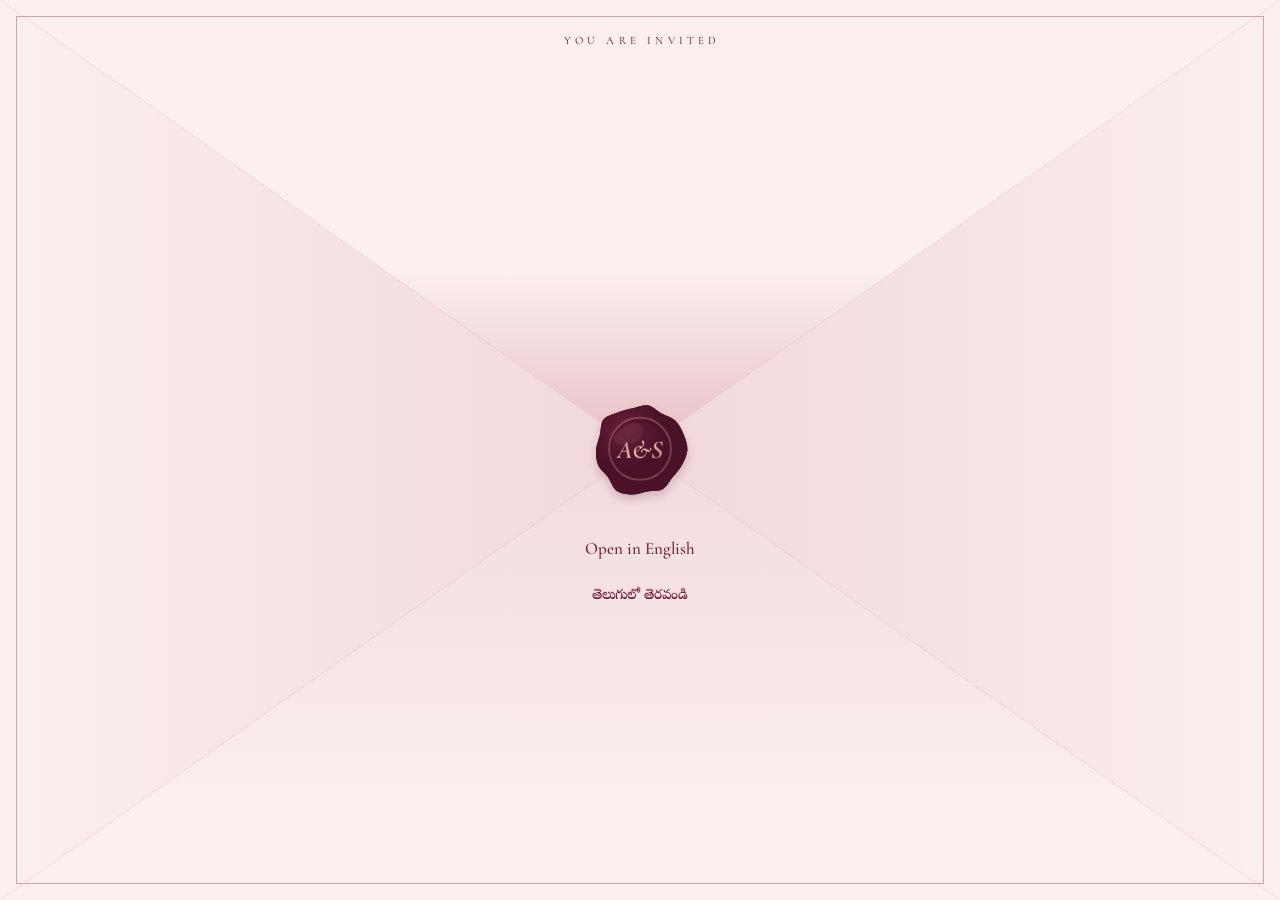
<file: index.html>
<!doctype html>
<html lang="en">
<head>
<meta charset="utf-8">
<meta name="viewport" content="width=device-width, initial-scale=1, viewport-fit=cover">
<meta name="theme-color" content="#F3D9DC">
<title>Ashish &amp; Sulochana — Wedding Invitation</title>
<meta name="description" content="With God's grace, you are invited to the wedding of Ashish Kamada &amp; Sulochana Rani — Thursday, 19 November 2026, Saint Pauls Lutheran Church, Kovvur.">
<meta property="og:type" content="website">
<meta property="og:url" content="https://pavanrockskrishna1-dev.github.io/wedding-card-v2/">
<meta property="og:title" content="Ashish &amp; Sulochana — Wedding Invitation">
<meta property="og:description" content="Thursday · 19 November 2026 · Saint Pauls Lutheran Church, Kovvur. Tap to open your invitation.">
<meta property="og:image" content="https://pavanrockskrishna1-dev.github.io/wedding-card-v2/images/og.jpg">
<meta property="og:image:width" content="1200">
<meta property="og:image:height" content="630">
<meta name="twitter:card" content="summary_large_image">
<link rel="preload" as="image" href="images/blessing.png">
<link rel="preload" as="image" href="images/photo-1.jpg">
<link rel="preconnect" href="https://fonts.googleapis.com">
<link rel="preconnect" href="https://fonts.gstatic.com" crossorigin>
<link href="https://fonts.googleapis.com/css2?family=Cormorant+Garamond:ital,wght@0,400;0,500;0,600;1,400;1,500;1,600&amp;family=Great+Vibes&amp;family=Noto+Serif+Telugu:wght@400;500;600&amp;display=swap" rel="stylesheet">
<link rel="stylesheet" href="css/style.css">
</head>
<body>
<div id="loader" class="loader" aria-hidden="true"><div class="loader-seal"><span>A&amp;S</span></div></div>
<div id="stage" class="stage">
  <div id="bloom" class="bloom" aria-hidden="true"></div>
  <div id="ambient" class="ambient" aria-hidden="true" hidden>
    <div class="ambient-light"></div>
    <svg class="ambient-leaves" viewBox="0 0 430 844" preserveAspectRatio="xMidYMid slice" focusable="false">
      <g fill="#6D1F3A">
        <path d="M452 110C363 171 291 239 245 358" fill="none" stroke="#6D1F3A" stroke-width="3"/>
        <path d="M379 169C333 119 304 144 336 196C303 178 270 196 303 231C281 211 249 231 276 263C261 253 229 281 260 302C240 313 219 340 245 358C270 335 286 306 267 294C306 294 324 266 288 252C330 253 350 223 318 211C365 219 390 204 354 184C393 190 416 163 379 169Z"/>
        <path d="M-25 615C47 565 92 482 117 417" fill="none" stroke="#6D1F3A" stroke-width="3"/>
        <path d="M22 577C-8 539 14 519 46 550C34 511 57 487 74 519C58 476 85 452 94 483C79 443 104 418 117 417C126 449 119 470 104 472C142 478 134 503 94 507C126 526 110 550 65 545C91 577 67 593 37 569Z"/>
      </g>
    </svg>
    <canvas id="ambient-canvas"></canvas>
  </div>

  <section class="scene" id="scene-1" data-scene="1" tabindex="-1" aria-hidden="true"></section>
  <section class="scene" id="scene-2" data-scene="2" tabindex="-1" aria-hidden="true"></section>
  <section class="scene" id="scene-3" data-scene="3" tabindex="-1" aria-hidden="true"></section>
  <section class="scene" id="scene-4" data-scene="4" tabindex="-1" aria-hidden="true"></section>
  <section class="scene" id="scene-5" data-scene="5" tabindex="-1" aria-hidden="true"></section>
  <section class="scene" id="scene-6" data-scene="6" tabindex="-1" aria-hidden="true"></section>

  <button id="sound-btn" class="sound-btn" type="button" hidden>
    <svg viewBox="0 0 24 24" width="20" height="20" aria-hidden="true">
      <path class="ic-body" d="M4 9.5h3.2L12 5.6v12.8L7.2 14.5H4z" fill="none" stroke="currentColor" stroke-width="1.4" stroke-linejoin="round"/>
      <path class="ic-wave" d="M15.4 9.2a4 4 0 0 1 0 5.6M17.7 7a7 7 0 0 1 0 10" fill="none" stroke="currentColor" stroke-width="1.4" stroke-linecap="round"/>
      <path class="ic-off" d="M15.5 9.5l5 5m0-5l-5 5" fill="none" stroke="currentColor" stroke-width="1.4" stroke-linecap="round"/>
    </svg>
  </button>
  <button id="next-btn" class="next-btn" type="button" hidden disabled>
    <span id="next-btn-label" class="next-btn-label"></span>
    <svg viewBox="0 0 18 10" width="18" height="10" aria-hidden="true">
      <path d="M1 1l8 8 8-8" fill="none" stroke="currentColor" stroke-width="1.2" stroke-linecap="round" stroke-linejoin="round"/>
    </svg>
  </button>
</div>
<script src="https://cdnjs.cloudflare.com/ajax/libs/gsap/3.12.5/gsap.min.js"></script>
<script src="js/config.js"></script>
<script src="js/main.js"></script>
<script src="js/ambient.js"></script>
<script src="js/scene1.js"></script>
<script src="js/scene2.js"></script>
<script src="js/livingPhoto.js"></script>
<script src="js/scene3.js"></script>
<script src="js/scene4.js"></script>
<script src="js/scene5.js"></script>
<script src="js/scene6.js"></script>
<script>
(function () {
  var done = false, start = Date.now();
  function hide() {
    if (done) { return; } done = true;
    var wait = Math.max(0, 900 - (Date.now() - start));   /* let the seal pulse at least once */
    setTimeout(function () {
      var l = document.getElementById("loader");
      if (!l) { return; }
      l.classList.add("is-done");
      setTimeout(function () { if (l.parentNode) { l.parentNode.removeChild(l); } }, 900);
    }, wait);
  }
  window.addEventListener("load", function () {
    if (document.fonts && document.fonts.ready) { document.fonts.ready.then(hide, hide); } else { hide(); }
  });
  setTimeout(hide, 7000);   /* never keep guests waiting on a very slow network */
})();
</script>
</body>
</html>
</file>
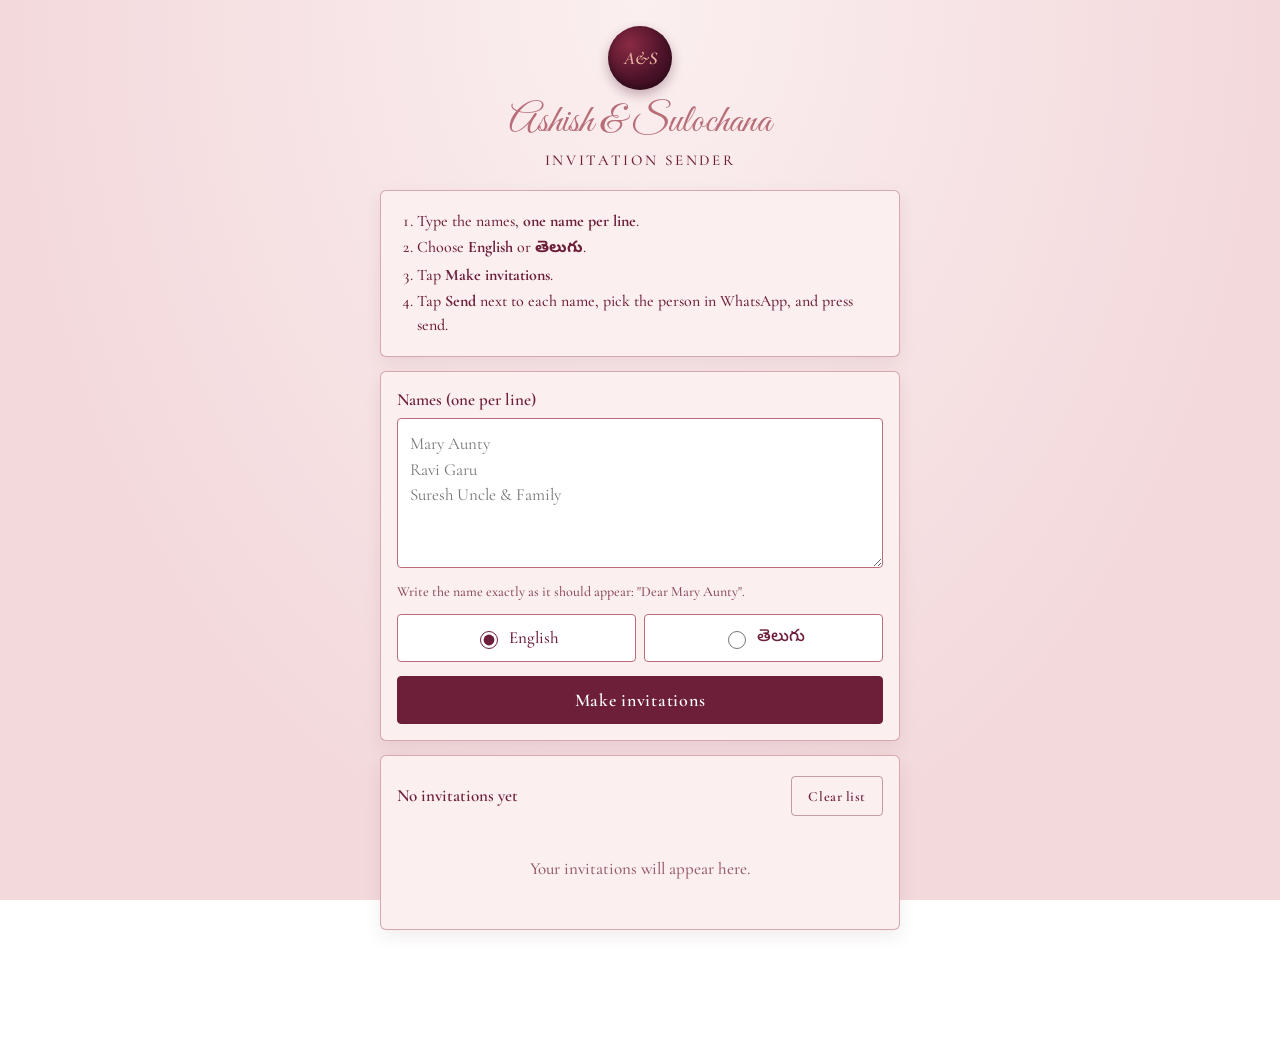
<file: maker.html>
<!doctype html>
<html lang="en">
<head>
<meta charset="utf-8">
<meta name="viewport" content="width=device-width, initial-scale=1, viewport-fit=cover">
<meta name="theme-color" content="#F3D9DC">
<meta name="robots" content="noindex">
<title>Invitation Sender — Ashish &amp; Sulochana</title>
<link rel="preconnect" href="https://fonts.googleapis.com">
<link rel="preconnect" href="https://fonts.gstatic.com" crossorigin>
<link href="https://fonts.googleapis.com/css2?family=Cormorant+Garamond:ital,wght@0,500;0,600;1,500&amp;family=Great+Vibes&amp;family=Noto+Sans+Telugu:wght@400;600&amp;display=swap" rel="stylesheet">
<style>
:root {
  --blush: #F3D9DC; --paper: #FBEFF0; --fold: #E8BFC5; --rose: #B76E79;
  --burgundy: #6D1F3A; --wine: #4A1228; --green: #1F7A4D;
  --serif: 'Cormorant Garamond', Georgia, serif;
  --telugu: 'Noto Sans Telugu', sans-serif;
}
* { box-sizing: border-box; }
html, body { margin: 0; }
body {
  min-height: 100vh;
  background: radial-gradient(ellipse at 50% 0%, var(--paper), var(--blush) 70%) fixed;
  color: var(--burgundy);
  font: 500 17px/1.45 var(--serif);
  padding: 20px 16px 120px;
}
.wrap { max-width: 520px; margin: 0 auto; }
header { text-align: center; margin: 6px 0 18px; }
.seal {
  width: 64px; height: 64px; margin: 0 auto 10px; border-radius: 50%;
  display: flex; align-items: center; justify-content: center;
  background: radial-gradient(circle at 34% 30%, #8a2a44, var(--wine) 58%, #330b1b);
  color: #E7B7A3; font: italic 600 18px var(--serif);
  box-shadow: 0 5px 12px rgba(74,18,40,.3), inset 0 -3px 6px rgba(0,0,0,.3);
}
h1 { margin: 0; font: 400 40px/1.1 'Great Vibes', cursive; color: var(--rose); }
.sub { margin: 6px 0 0; font-size: 15px; letter-spacing: .18em; text-transform: uppercase; }
.card {
  background: var(--paper); border: 1px solid rgba(183,110,121,.55);
  border-radius: 6px; padding: 16px; margin-bottom: 14px;
  box-shadow: 0 6px 18px rgba(74,18,40,.08);
}
.steps { margin: 0; padding-left: 20px; font-size: 16px; }
.steps li { margin: 3px 0; }
label.big { display: block; font-weight: 600; margin-bottom: 6px; }
textarea {
  width: 100%; min-height: 150px; padding: 12px; resize: vertical;
  border: 1px solid var(--rose); border-radius: 4px; background: #fff;
  font: 17px/1.5 var(--serif); color: var(--burgundy);
}
textarea:focus, input:focus { outline: 2px solid var(--rose); outline-offset: 1px; }
.hint { font-size: 14px; opacity: .8; margin: 6px 0 0; }
.lang-row { display: flex; gap: 8px; margin-top: 12px; flex-wrap: wrap; }
.lang-row label {
  flex: 1 1 140px; display: flex; align-items: center; gap: 8px; justify-content: center;
  padding: 10px; min-height: 48px; border: 1px solid var(--rose); border-radius: 4px; background: #fff; cursor: pointer;
}
.lang-row input { accent-color: var(--burgundy); width: 18px; height: 18px; }
.te { font-family: var(--telugu); }
button, .btn {
  font: 600 16px var(--serif); letter-spacing: .04em; cursor: pointer; border-radius: 4px;
  min-height: 48px; padding: 10px 16px; border: 1px solid var(--burgundy);
}
.primary { width: 100%; margin-top: 14px; background: var(--burgundy); color: #fff; font-size: 18px; }
.list { display: flex; flex-direction: column; gap: 10px; }
.row {
  display: grid; grid-template-columns: 1fr auto; gap: 8px; align-items: center;
  background: #fff; border: 1px solid rgba(183,110,121,.45); border-radius: 6px; padding: 10px 12px;
}
.row.sent { background: #EFF8F2; border-color: rgba(31,122,77,.45); }
.who { font-weight: 600; font-size: 18px; overflow-wrap: anywhere; }
.meta { font-size: 13px; opacity: .75; }
.actions { display: flex; gap: 6px; }
.send { background: var(--green); border-color: var(--green); color: #fff; text-decoration: none; display: inline-flex; align-items: center; }
.row.sent .send { background: #fff; color: var(--green); }
.copy { background: #fff; color: var(--burgundy); padding: 10px 12px; }
.lang-toggle { background: #fff; color: var(--burgundy); padding: 4px 8px; min-height: 30px; font-size: 13px; margin-top: 4px; }
.toolbar { display: flex; justify-content: space-between; align-items: center; gap: 8px; margin: 4px 0 10px; flex-wrap: wrap; }
.count { font-weight: 600; }
.ghost { background: transparent; color: var(--burgundy); border-color: rgba(109,31,58,.4); min-height: 40px; font-size: 14px; }
.empty { text-align: center; opacity: .7; padding: 14px; }
.toast {
  position: fixed; left: 50%; bottom: 24px; transform: translateX(-50%) translateY(20px);
  background: var(--burgundy); color: #fff; padding: 10px 18px; border-radius: 30px;
  opacity: 0; transition: .3s; pointer-events: none; font-size: 15px;
}
.toast.show { opacity: 1; transform: translateX(-50%) translateY(0); }
</style>
</head>
<body>
<div class="wrap">
  <header>
    <div class="seal">A&amp;S</div>
    <h1>Ashish &amp; Sulochana</h1>
    <p class="sub">Invitation sender</p>
  </header>

  <section class="card">
    <ol class="steps">
      <li>Type the names, <b>one name per line</b>.</li>
      <li>Choose <b>English</b> or <b class="te">తెలుగు</b>.</li>
      <li>Tap <b>Make invitations</b>.</li>
      <li>Tap <b>Send</b> next to each name, pick the person in WhatsApp, and press send.</li>
    </ol>
  </section>

  <section class="card">
    <label class="big" for="names">Names (one per line)</label>
    <textarea id="names" placeholder="Mary Aunty&#10;Ravi Garu&#10;Suresh Uncle &amp; Family"></textarea>
    <p class="hint">Write the name exactly as it should appear: "Dear Mary Aunty".</p>
    <div class="lang-row" role="radiogroup" aria-label="Language">
      <label><input type="radio" name="lang" value="en" checked> English</label>
      <label class="te"><input type="radio" name="lang" value="te"> తెలుగు</label>
    </div>
    <button class="primary" id="make" type="button">Make invitations</button>
  </section>

  <section class="card" id="listCard">
    <div class="toolbar">
      <span class="count" id="count">No invitations yet</span>
      <button class="ghost" id="clear" type="button">Clear list</button>
    </div>
    <div class="list" id="list"><p class="empty">Your invitations will appear here.</p></div>
  </section>
</div>
<div class="toast" id="toast" role="status" aria-live="polite"></div>

<script>
(function () {
  "use strict";
  var CARD = "https://pavanrockskrishna1-dev.github.io/wedding-card-v2/";
  var KEY = "as-invite-list-v1";
  var MSG = {
    en: function (name, link) {
      return "Dear " + name + ",\n\nWith joy in our hearts, we invite you to the wedding of\nAshish & Sulochana\nThursday · 19 November 2026 · Saint Pauls Lutheran Church, Kovvur\n\nTap to open your invitation 💌\n" + link;
    },
    te: function (name, link) {
      return "ప్రియమైన " + name + ",\n\nఆశీష్ & సులోచన వివాహానికి మిమ్మల్ని సాదరంగా ఆహ్వానిస్తున్నాము.\nగురువారం · 19 నవంబర్ 2026 · సెయింట్ పాల్స్ లూథరన్ చర్చి, కొవ్వూరు\n\nమీ ఆహ్వానాన్ని తెరవడానికి నొక్కండి 💌\n" + link;
    }
  };
  var items = [];

  function load() { try { items = JSON.parse(localStorage.getItem(KEY)) || []; } catch (e) { items = []; } }
  function save() { try { localStorage.setItem(KEY, JSON.stringify(items)); } catch (e) {} }
  function linkFor(it) { return CARD + "?name=" + encodeURIComponent(it.name) + (it.lang === "te" ? "&lang=te" : ""); }
  function messageFor(it) { return MSG[it.lang](it.name, linkFor(it)); }
  function toast(t) {
    var el = document.getElementById("toast"); el.textContent = t; el.classList.add("show");
    clearTimeout(toast.t); toast.t = setTimeout(function () { el.classList.remove("show"); }, 1800);
  }

  function render() {
    var list = document.getElementById("list");
    var sent = items.filter(function (i) { return i.sent; }).length;
    document.getElementById("count").textContent = items.length
      ? sent + " of " + items.length + " sent" : "No invitations yet";
    if (!items.length) { list.innerHTML = '<p class="empty">Your invitations will appear here.</p>'; return; }
    list.innerHTML = "";
    items.forEach(function (it, i) {
      var row = document.createElement("div");
      row.className = "row" + (it.sent ? " sent" : "");
      var left = document.createElement("div");
      var who = document.createElement("div"); who.className = "who" + (it.lang === "te" ? " te" : "");
      who.textContent = (it.sent ? "✓ " : "") + it.name;
      var meta = document.createElement("div"); meta.className = "meta";
      meta.textContent = it.lang === "te" ? "Telugu" : "English";
      var lt = document.createElement("button"); lt.type = "button"; lt.className = "lang-toggle";
      lt.textContent = it.lang === "te" ? "Switch to English" : "Switch to Telugu";
      lt.addEventListener("click", function () { it.lang = it.lang === "te" ? "en" : "te"; save(); render(); });
      left.appendChild(who); left.appendChild(meta); left.appendChild(lt);
      var act = document.createElement("div"); act.className = "actions";
      var copy = document.createElement("button"); copy.type = "button"; copy.className = "copy"; copy.textContent = "Copy";
      copy.setAttribute("aria-label", "Copy message for " + it.name);
      copy.addEventListener("click", function () {
        var text = messageFor(it);
        if (navigator.clipboard && navigator.clipboard.writeText) {
          navigator.clipboard.writeText(text).then(function () { toast("Message copied"); }, function () { prompt("Copy this message:", text); });
        } else { prompt("Copy this message:", text); }
      });
      var send = document.createElement("a"); send.className = "btn send";
      send.href = "https://wa.me/?text=" + encodeURIComponent(messageFor(it));
      send.target = "_blank"; send.rel = "noopener";
      send.textContent = it.sent ? "Send again" : "Send";
      send.setAttribute("aria-label", "Send invitation to " + it.name + " on WhatsApp");
      send.addEventListener("click", function () { it.sent = true; save(); setTimeout(render, 300); });
      act.appendChild(copy); act.appendChild(send);
      row.appendChild(left); row.appendChild(act);
      list.appendChild(row);
    });
  }

  document.getElementById("make").addEventListener("click", function () {
    var ta = document.getElementById("names");
    var lang = document.querySelector('input[name="lang"]:checked').value;
    var names = ta.value.split(/\n+/).map(function (s) { return s.replace(/\s+/g, " ").trim(); }).filter(Boolean);
    if (!names.length) { toast("Type at least one name"); ta.focus(); return; }
    var added = 0;
    names.forEach(function (n) {
      var exists = items.some(function (i) { return i.name.toLowerCase() === n.toLowerCase() && i.lang === lang; });
      if (!exists) { items.push({ name: n, lang: lang, sent: false }); added++; }
    });
    save(); render(); ta.value = "";
    toast(added + " invitation" + (added === 1 ? "" : "s") + " ready");
    document.getElementById("listCard").scrollIntoView({ behavior: "smooth", block: "start" });
  });
  document.getElementById("clear").addEventListener("click", function () {
    if (!items.length) { return; }
    if (confirm("Clear the whole list?")) { items = []; save(); render(); }
  });

  load(); render();
})();
</script>
</body>
</html>
</file>
<file: css/style.css>
/* Blush & rose gold. Legacy tokens remain aliases for scenes 3–6. */
:root {
  --blush: #F3D9DC;
  --paper: #FBEFF0;
  --fold: #E8BFC5;
  --rose: #B76E79;
  --rose-light: #D9A3A9;
  --burgundy: #6D1F3A;
  --wine: #4A1228;
  --white: #FFFFFF;
  --foil: linear-gradient(110deg, #B76E79 0%, #E7B7A3 48%, #B76E79 100%);
  --ivory: var(--blush);
  --cream: var(--paper);
  --gold: var(--rose);
  --gold-dark: var(--burgundy);
  --gold-soft: rgba(183, 110, 121, .55);
  --ink: var(--burgundy);
  --ink-soft: var(--burgundy);
  --wax: var(--wine);
  --wax-light: var(--burgundy);
  --wax-dark: var(--wine);
  --serif: 'Cormorant Garamond', Georgia, 'Times New Roman', serif;
  --telugu: 'Noto Serif Telugu', 'Gautami', 'Nirmala UI', serif;
  --script: 'Great Vibes', 'Apple Chancery', 'Segoe Script', cursive;
  --ease-soft: cubic-bezier(.45, 0, .55, 1);
  --ease-out: cubic-bezier(.22, 1, .36, 1);
  --emboss: 0 -1px 1px rgba(232, 191, 197, .95), 0 1px 0 rgba(255, 255, 255, .95);
}
* { box-sizing: border-box; }
html, body { margin: 0; padding: 0; height: 100%; overscroll-behavior: none; }
body, .stage {
  background-color: var(--blush);
  background-image:
    radial-gradient(ellipse at 50% 40%, rgba(251, 239, 240, .8), transparent 72%),
    repeating-linear-gradient(115deg, rgba(183, 110, 121, .025) 0 1px, transparent 1px 4px);
}
body {
  color: var(--burgundy);
  font-family: var(--serif);
  -webkit-font-smoothing: antialiased;
  text-rendering: optimizeLegibility;
}
body.lang-te { font-family: var(--telugu); }
[hidden] { display: none !important; }
button { -webkit-tap-highlight-color: transparent; }
button:focus-visible { outline: 2px solid var(--burgundy); outline-offset: 5px; }
h1, h2, h3, .gold-label, .embossed, .s1-invited, .s1-open-btn,
.s2-families, .s2-date, .stub-title, .next-btn-label { text-shadow: var(--emboss); }

/* Full viewport, not a small envelope inside a phone-sized stage. */
.stage {
  position: relative;
  width: 100%;
  height: 100vh;
  height: 100dvh;
  min-height: 320px;
  margin: 0 auto;
  overflow: hidden;
  isolation: isolate;
}
.scene {
  position: absolute;
  inset: 0;
  z-index: 2;
  display: flex;
  align-items: center;
  justify-content: center;
  opacity: 0;
  visibility: hidden;
  pointer-events: none;
  transition: opacity .8s var(--ease-soft), visibility 0s linear .8s;
  outline: none;
}
.scene.is-active {
  z-index: 3;
  opacity: 1;
  visibility: visible;
  pointer-events: auto;
  transition: opacity .8s var(--ease-soft);
}
.gold-label {
  font-family: var(--serif);
  font-size: 13px;
  letter-spacing: .32em;
  padding-left: .32em;
  color: var(--burgundy);
  text-transform: uppercase;
}
.rule-star { display: flex; align-items: center; gap: 12px; }
.rs-line { width: 48px; height: 1px; background: var(--rose); }
.rs-star { display: block; color: var(--rose); }
/* Recolour existing decorative SVGs in the untouched stubs. */
.rule-star svg path, .rs-star path { fill: var(--rose); }
.lang-btn {
  cursor: pointer;
  width: 100%;
  min-height: 56px;
  border: 1px solid var(--rose);
  background: transparent;
  color: var(--burgundy);
  font: 22px var(--serif);
  letter-spacing: .08em;
  border-radius: 2px;
  text-shadow: var(--emboss);
}
.lang-btn-te { font-family: var(--telugu); font-size: 20px; letter-spacing: 0; }
.lang-btn:hover { background: var(--paper); }

/* Ambience: one particle canvas; light and shadows only transform. */
.ambient { position: absolute; inset: 0; z-index: 0; overflow: hidden; pointer-events: none; }
.ambient canvas { position: absolute; inset: 0; width: 100%; height: 100%; }
.ambient-light {
  position: absolute;
  width: 42%;
  height: 160%;
  left: 12%;
  top: -30%;
  background: linear-gradient(90deg, transparent, rgba(255, 255, 255, .28) 45%, rgba(255, 255, 255, .4) 55%, transparent);
  transform: rotate(32deg) translateX(-10%);
  animation: window-light 34s var(--ease-soft) infinite alternate;
}
.ambient-leaves {
  position: absolute;
  inset: -5%;
  width: 110%;
  height: 110%;
  opacity: .08;
  filter: blur(5px);
  animation: leaf-drift 42s var(--ease-soft) infinite alternate;
}
.ambient.is-paused .ambient-light, .ambient.is-paused .ambient-leaves { animation-play-state: paused; }
.ambient.is-static .ambient-light, .ambient.is-static .ambient-leaves { animation: none; }
@keyframes window-light {
  from { transform: rotate(32deg) translateX(-10%); }
  to { transform: rotate(32deg) translateX(24%); }
}
@keyframes leaf-drift {
  from { transform: translate3d(-6px, 0, 0) rotate(-1deg); }
  to { transform: translate3d(12px, 14px, 0) rotate(2deg); }
}

/* Scene 1: four full-size hinged triangles meet at the wax seal. */
.s1-canvas { position: absolute; inset: 0; }
.env-full { position: absolute; inset: 0; perspective: 1400px; }
.env-lining {
  position: absolute;
  inset: 0;
  background: radial-gradient(ellipse at center, var(--white), var(--paper) 75%);
}
.env-light {
  position: absolute;
  inset: -15%;
  background: radial-gradient(ellipse at center, var(--white) 10%, rgba(255, 255, 255, .85) 42%, transparent 75%);
  opacity: 0;
  transform: scale(.92);
  pointer-events: none;
}
.env-flap { position: absolute; inset: 0; backface-visibility: hidden; -webkit-backface-visibility: hidden; }
.env-flap-top { z-index: 4; transform-origin: 50% 0; }
.env-flap-left { z-index: 3; transform-origin: 0 50%; }
.env-flap-right { z-index: 3; transform-origin: 100% 50%; }
.env-flap-bottom { z-index: 2; transform-origin: 50% 100%; }
.flap-paper { position: absolute; inset: 0; }
.env-flap-top .flap-paper {
  clip-path: polygon(0 0, 100% 0, 50% 50%);
  background: linear-gradient(180deg, var(--paper) 10%, var(--paper) 30%, var(--fold) 50%);
}
.env-flap-left .flap-paper {
  clip-path: polygon(0 0, 50% 50%, 0 100%);
  background: linear-gradient(90deg, var(--paper), var(--fold));
}
.env-flap-right .flap-paper {
  clip-path: polygon(100% 0, 100% 100%, 50% 50%);
  background: linear-gradient(270deg, var(--paper), var(--fold));
}
.env-flap-bottom .flap-paper {
  clip-path: polygon(0 100%, 50% 50%, 100% 100%);
  background: linear-gradient(0deg, var(--paper) 10%, var(--fold) 100%);
}
.env-folds { position: absolute; inset: 0; width: 100%; height: 100%; }
.env-folds path { fill: none; stroke: var(--rose); stroke-opacity: .28; stroke-width: .7px; vector-effect: non-scaling-stroke; }
.s1-border {
  position: absolute;
  inset: max(16px, env(safe-area-inset-top, 0px)) 16px max(16px, env(safe-area-inset-bottom, 0px));
  border: 1px solid rgba(183, 110, 121, .6);
  z-index: 6;
  pointer-events: none;
}
.s1-invited {
  position: absolute;
  top: calc(34px + env(safe-area-inset-top, 0px));
  left: 0;
  width: 100%;
  z-index: 7;
  margin: 0;
  font: 11px var(--serif);
  letter-spacing: .38em;
  padding-left: .38em;
  color: var(--burgundy);
  text-align: center;
}
.seal-btn {
  position: absolute;
  left: 50%;
  top: 50%;
  transform: translate(-50%, -50%);
  width: clamp(80px, 22vw, 96px);
  height: clamp(80px, 22vw, 96px);
  padding: 0;
  border: 0;
  border-radius: 50%;
  background: transparent;
  z-index: 8;
  cursor: pointer;
  filter: drop-shadow(0 5px 4px rgba(74, 18, 40, .2));
}
.half, .half-clip, .seal-svg, .seal-intact { position: absolute; inset: 0; width: 100%; height: 100%; }
.seal-svg { display: block; }
.s1-opening .seal-intact { visibility: hidden; }
.half-l .half-clip { clip-path: polygon(0 0, 50% 0, 47% 21%, 54% 34%, 46% 50%, 54% 65%, 48% 81%, 50% 100%, 0 100%); }
.half-r .half-clip { clip-path: polygon(50% 0, 100% 0, 100% 100%, 50% 100%, 48% 81%, 54% 65%, 46% 50%, 54% 34%, 47% 21%); }
.s1-open-options {
  position: absolute;
  left: 50%;
  top: calc(50% + 76px);
  transform: translateX(-50%);
  z-index: 7;
  display: flex;
  flex-direction: column;
  align-items: center;
  gap: 4px;
  width: min(280px, 85%);
}
.s1-open-btn {
  padding: 10px 18px;
  min-height: 44px;
  border: 0;
  border-radius: 2px;
  background: transparent;
  color: var(--burgundy);
  font: 500 17px var(--serif);
  cursor: pointer;
}
.s1-open-btn-te { font-family: var(--telugu); font-size: 14px; }
.s1-open-btn:hover { background: rgba(255, 255, 255, .26); }
.s1-opening .env-flap, .s1-opening .half { will-change: transform; }
.s1-opening .seal-btn, .s1-opening .s1-open-options { pointer-events: none; }
.s1-static-open .env-flap, .s1-static-open .seal-btn,
.s1-static-open .s1-open-options, .s1-static-open .s1-invited, .s1-static-open .s1-border { opacity: 0; }
.s1-static-open .env-light { opacity: 1; }

/* Scene 2: original typography/composition and reveal sequence. */
.s2-canvas {
  position: relative;
  z-index: 2;
  width: 100%;
  max-width: 390px;
  padding: 32px 28px;
  display: flex;
  flex-direction: column;
  align-items: center;
  transform: scale(var(--s2-fit, 1));
  background: radial-gradient(ellipse closest-side, rgba(251, 239, 240, .68), transparent);
}
.s2-ornament, .s2-foot { display: flex; align-items: center; gap: 12px; }
.s2-ornament { margin-bottom: 34px; }
.s2-ornament .rs-line { width: 56px; }
.s2-greeting { margin: 0; font: italic 22px var(--serif); color: var(--burgundy); text-align: center; overflow-wrap: anywhere; }
body.lang-te .s2-greeting { font-family: var(--telugu); font-size: 18px; font-style: normal; }
.s2-families {
  margin: 18px 0 0;
  font: 12px var(--serif);
  letter-spacing: .34em;
  padding-left: .34em;
  color: var(--burgundy);
  text-align: center;
}
body.lang-te .s2-families { font-family: var(--telugu); font-size: 13px; letter-spacing: 0; padding-left: 0; }
.s2-names { position: relative; margin-top: 30px; width: 100%; display: flex; flex-direction: column; align-items: center; overflow: hidden; padding: 14px 0; }
.s2-name { position: relative; margin: 0; font: 400 clamp(36px, 11.5vw, 50px)/1.25 var(--script); color: var(--rose); white-space: nowrap; text-shadow: none; }
body.lang-te .s2-name { font-family: var(--telugu); font-size: clamp(26px, 7.6vw, 33px); font-weight: 500; line-height: 1.5; }
.s2-name-inner { display: inline-block; padding: 0 2px; }
.s2-name-inner, .s2-amp { color: var(--rose); background: var(--foil); }
@supports ((-webkit-background-clip: text) or (background-clip: text)) {
  .s2-name-inner, .s2-amp { background-clip: text; -webkit-background-clip: text; color: transparent; -webkit-text-fill-color: transparent; }
  .s2-name-inner { -webkit-text-stroke: .25px rgba(109, 31, 58, .28); }
}
.s2-pen { position: absolute; top: 8%; bottom: 8%; left: 0; width: 34px; margin-left: -17px; opacity: 0; background: linear-gradient(90deg, transparent, rgba(255, 255, 255, .85), transparent); filter: blur(2px); pointer-events: none; }
.s2-amp { margin: 2px 0; font: italic 34px/1 var(--serif); text-shadow: 0 0 14px rgba(217, 163, 169, .55); }
.s2-shimmer { position: absolute; inset: 0; background: linear-gradient(105deg, transparent 42%, rgba(255, 255, 255, .48) 50%, transparent 58%); opacity: 0; pointer-events: none; }
.s2-spark { position: absolute; width: 10px; height: 10px; opacity: 0; color: var(--rose); pointer-events: none; }
.s2-spark svg { display: block; width: 100%; height: 100%; }
.s2-rule-wrap { margin-top: 34px; width: 100%; display: flex; justify-content: center; }
.s2-rule { width: 190px; height: 1px; background: var(--rose); transform-origin: center; }
.s2-date { margin: 26px 0 0; font: 17px var(--serif); letter-spacing: .14em; padding-left: .14em; color: var(--burgundy); text-align: center; }
body.lang-te .s2-date { font-family: var(--telugu); font-size: 15px; letter-spacing: 0; padding-left: 0; }
.s2-foot { margin-top: 30px; }
.s2-foot .rs-line { width: 40px; }
.s2-canvas.is-animating .s2-greeting, .s2-canvas.is-animating .s2-families,
.s2-canvas.is-animating .s2-name, .s2-canvas.is-animating .s2-amp,
.s2-canvas.is-animating .s2-date { opacity: 0; }
.s2-canvas.is-animating .s2-rule { transform: scaleX(0); }

/* Church is transparent, behind the lettering, in the lower 55%. */
.s2-church { position: absolute; left: 0; bottom: 0; width: 100%; height: 55%; opacity: .35; pointer-events: none; z-index: 0; }
.church-svg { position: absolute; left: 50%; bottom: 0; height: 100%; width: auto; max-width: none; transform: translateX(-50%); overflow: visible; }
.church-lines { fill: none; stroke: var(--rose); stroke-width: 1.25; stroke-linejoin: round; stroke-linecap: round; }
.church-lines > * { vector-effect: non-scaling-stroke; }
.church-window-glow { fill: var(--white); opacity: .72; filter: url(#s2-window-glow); }
.s2-rays { position: absolute; inset: 0; pointer-events: none; }
.s2-ray { position: absolute; bottom: 67%; left: 40%; width: 20%; height: 85%; background: linear-gradient(0deg, rgba(255, 255, 255, .7), transparent); clip-path: polygon(48% 100%, 0 0, 100% 0, 52% 100%); transform-origin: 50% 100%; transform: rotate(-24deg); }
.s2-ray-2 { transform: rotate(28deg); opacity: .7; }
.s2-church.has-entered .s2-ray { animation: steeple-ray 26s var(--ease-soft) infinite alternate; }
.s2-church.has-entered .s2-ray-2 { animation-name: steeple-ray-2; animation-duration: 31s; }
.s2-doves { position: absolute; inset: 0; z-index: 1; pointer-events: none; }
.s2-dove { position: absolute; left: -72px; top: 17%; width: 42px; height: 28px; opacity: 0; }
.s2-dove-2 { top: 23%; width: 34px; }
.s2-dove svg { width: 100%; height: 100%; fill: var(--white); }
.stage.is-paused .s2-ray, .scene:not(.is-active) .s2-ray { animation-play-state: paused; }
@keyframes steeple-ray { from { transform: rotate(-24deg); } to { transform: rotate(-7deg); } }
@keyframes steeple-ray-2 { from { transform: rotate(28deg); } to { transform: rotate(9deg); } }

/* Original stub layout, recoloured only. */
.stub-wrap { display: flex; align-items: center; justify-content: center; padding: 28px; }
.stub-card { position: relative; width: 330px; max-width: 100%; padding: 72px 36px; background: var(--paper); border-radius: 4px; box-shadow: 0 24px 48px -22px rgba(232, 191, 197, .9), 0 2px 8px rgba(109, 31, 58, .1); display: flex; flex-direction: column; align-items: center; gap: 14px; }
.stub-border-1 { position: absolute; inset: 12px; border: 1px solid rgba(183, 110, 121, .6); pointer-events: none; }
.stub-border-2 { position: absolute; inset: 17px; border: .5px solid rgba(183, 110, 121, .35); pointer-events: none; }
.stub-title { margin: 0; font: italic 22px var(--serif); color: var(--burgundy); text-align: center; }
.stub-title-te { font-family: var(--telugu); font-style: normal; font-size: 15px; }

/* Navigation chrome: hidden means noninteractive, not merely transparent. */
.next-btn { position: absolute; left: 50%; bottom: calc(18px + env(safe-area-inset-bottom, 0px)); transform: translateX(-50%); display: flex; flex-direction: column; align-items: center; gap: 6px; padding: 10px 22px; min-height: 44px; border: 0; background: transparent; color: var(--burgundy); cursor: pointer; transition: opacity .4s ease; z-index: 30; }
.next-btn-label { font: 11px var(--serif); letter-spacing: .34em; padding-left: .34em; text-transform: uppercase; }
body.lang-te .next-btn-label { font-family: var(--telugu); letter-spacing: .12em; padding-left: .12em; text-transform: none; }
.next-btn svg { display: block; color: var(--rose); }
.sound-btn { position: absolute; top: calc(14px + env(safe-area-inset-top, 0px)); right: 14px; width: 40px; height: 40px; border: 1px solid rgba(183, 110, 121, .6); border-radius: 50%; background: rgba(251, 239, 240, .8); color: var(--rose); cursor: pointer; display: flex; align-items: center; justify-content: center; z-index: 30; }
.sound-btn .ic-off { display: none; }
.sound-btn.is-muted .ic-wave { display: none; }
.sound-btn.is-muted .ic-off { display: block; }

/* Scene 3: "Our Story" — stacked photo prints in blush & rose gold. */
.s3-wrap {
  position: relative;
  z-index: 2;
  width: 100%;
  display: flex;
  flex-direction: column;
  align-items: center;
  padding: 22px 0 calc(64px + env(safe-area-inset-bottom, 0px));
}
.s3-head { display: flex; flex-direction: column; align-items: center; gap: 12px; margin-bottom: 26px; }
.s3-title {
  margin: 0;
  font: 600 15px var(--serif);
  letter-spacing: .34em;
  padding-left: .34em;
  text-transform: uppercase;
  color: var(--burgundy);
  text-align: center;
}
body.lang-te .s3-title { font-family: var(--telugu); font-size: 16px; letter-spacing: .06em; padding-left: .06em; text-transform: none; }
.s3-rule { width: 120px; height: 1px; background: linear-gradient(90deg, transparent, var(--rose), transparent); transform-origin: center; }
.s3-stage { width: 100%; display: flex; justify-content: center; }
.s3-stack {
  --s3-w: min(78vw, 330px);
  position: relative;
  width: var(--s3-w);
  height: calc(var(--s3-w) * 1.25 + 96px);
  touch-action: pan-y;
  user-select: none;
  -webkit-user-select: none;
  -webkit-tap-highlight-color: transparent;
  cursor: grab;
}
.s3-stack:active { cursor: grabbing; }
.s3-card { position: absolute; inset: 0; margin: 0; will-change: transform; }
.s3-frame {
  background: var(--paper);
  padding: 10px;
  border-radius: 3px;
  box-shadow: 0 22px 44px -20px rgba(109, 31, 58, .3), 0 6px 16px rgba(109, 31, 58, .1);
}
.s3-photo {
  position: relative;
  aspect-ratio: 4 / 5;
  border: 1px solid rgba(183, 110, 121, .55);
  overflow: hidden;
  background: radial-gradient(ellipse at 50% 38%, var(--white), var(--fold));
}
@supports not (aspect-ratio: 4 / 5) {
  .s3-photo { height: calc(var(--s3-w) * 1.25 - 25px); }
}
.s3-photo img {
  position: absolute;
  inset: 0;
  width: 100%;
  height: 100%;
  object-fit: cover;
  display: block;
  transform-origin: 50% 50%;
  pointer-events: none;
  -webkit-user-drag: none;
  transition: opacity .6s var(--ease-soft);
}
.s3-photo img.is-missing { opacity: 0; }
.s3-ph { position: absolute; left: 50%; top: 50%; width: 44px; height: 44px; transform: translate(-50%, -50%); color: var(--rose-light); opacity: .5; }
.s3-caption {
  margin: 12px 4px 0;
  min-height: 46px;
  display: flex;
  align-items: center;
  justify-content: center;
  font: italic 500 15px/1.45 var(--serif);
  color: var(--burgundy);
  text-align: center;
  overflow-wrap: anywhere;
  opacity: 0;
  transition: opacity .5s var(--ease-soft);
}
body.lang-te .s3-caption { font-family: var(--telugu); font-style: normal; font-size: 14px; }
.s3-card.is-top .s3-caption { opacity: 1; }
.s3-dots { display: flex; gap: 10px; margin-top: 22px; }
.s3-dot {
  width: 7px;
  height: 7px;
  border-radius: 50%;
  background: var(--rose);
  opacity: .3;
  transition: opacity .45s var(--ease-soft), transform .45s var(--ease-soft), box-shadow .45s var(--ease-soft);
}
.s3-dot.is-on { opacity: 1; transform: scale(1.25); box-shadow: 0 0 6px rgba(183, 110, 121, .6); }
@media (max-height: 660px) {
  .s3-stack { --s3-w: min(58vw, 250px); }
  .s3-head { margin-bottom: 18px; }
}

/* ===================== SCENE 4 CSS: START ===================== */
@property --s4-reveal {
  syntax: "<percentage>";
  inherits: false;
  initial-value: 100%;
}

/* Scene 4: The Blessing — morning light, finished art, threads, verse. */
.s4-sky { position: absolute; inset: 0; overflow: hidden; pointer-events: none; z-index: 0; }
.s4-glow {
  position: absolute;
  left: -10%;
  right: -10%;
  top: -18%;
  height: 92%;
  background:
    radial-gradient(ellipse 62% 52% at 50% 0%, rgba(255, 250, 240, .95), rgba(255, 236, 214, .4) 48%, transparent 74%),
    linear-gradient(180deg, rgba(255, 233, 209, .5), rgba(255, 233, 209, 0) 68%);
}
.s4-rays { position: absolute; inset: 0; }
.s4-ray {
  position: absolute;
  top: -12%;
  left: 50%;
  width: 11%;
  height: 78%;
  --rot: 0deg;
  background: linear-gradient(180deg, rgba(255, 255, 255, .55), rgba(255, 255, 255, 0) 82%);
  clip-path: polygon(44% 0, 56% 0, 78% 100%, 22% 100%);
  transform-origin: 50% 0;
  transform: translateX(-50%) rotate(var(--rot));
  animation: s4-ray-sway 26s var(--ease-soft) infinite alternate;
}
@keyframes s4-ray-sway {
  from { transform: translateX(-50%) rotate(calc(var(--rot) - 3deg)); }
  to { transform: translateX(-50%) rotate(calc(var(--rot) + 3deg)); }
}
.s4-dust { position: absolute; inset: 0; }
.s4-speck {
  position: absolute;
  border-radius: 50%;
  background: rgba(255, 255, 255, .9);
  box-shadow: 0 0 6px rgba(255, 244, 230, .9);
  opacity: 0;
  animation: s4-dust-drift var(--dur, 13s) linear infinite;
  animation-delay: var(--del, 0s);
}
@keyframes s4-dust-drift {
  0% { transform: translate3d(0, -16px, 0); opacity: 0; }
  15% { opacity: var(--op, .4); }
  50% { transform: translate3d(6px, 26px, 0); }
  85% { opacity: var(--op, .4); }
  100% { transform: translate3d(-4px, 66px, 0); opacity: 0; }
}
.stage.is-paused .s4-ray, .stage.is-paused .s4-speck,
.scene:not(.is-active) .s4-ray, .scene:not(.is-active) .s4-speck { animation-play-state: paused; }
#scene-4:not(.is-active) .s4-halo-glow { animation-play-state: paused; }

.s4-wrap {
  position: relative;
  z-index: 2;
  width: 100%;
  height: 100%;
  display: flex;
  flex-direction: column;
  align-items: center;
  justify-content: center;
  padding: 12px 20px calc(96px + env(safe-area-inset-bottom, 0px));
}

/* The source artwork is 442 × 924.  Keep its natural ratio and the
   requested full-illustration height; only the couple-only crop uses
   half that visible height while the underlying PNG keeps this scale. */
.s4-art {
  position: relative;
  flex: 0 0 auto;
  width: auto;
  height: min(62vh, calc(100vh - 300px));
  height: min(62dvh, calc(100dvh - 300px));
  aspect-ratio: 442 / 924;
  margin: 0 auto;
}
.s4-art--couple-only {
  height: min(31vh, calc(50vh - 150px));
  height: min(31dvh, calc(50dvh - 150px));
  aspect-ratio: 442 / 462;
}
.s4-art-viewport { position: absolute; inset: 0; overflow: hidden; }
.s4-halo-glow {
  position: absolute;
  z-index: 0;
  left: 60%;
  top: 5%;
  width: 46%;
  aspect-ratio: 1;
  border-radius: 50%;
  background: radial-gradient(circle,
    rgba(255, 255, 250, .92) 0%,
    rgba(255, 246, 222, .72) 23%,
    rgba(231, 183, 163, .34) 48%,
    rgba(217, 140, 153, 0) 74%);
  opacity: .65;
  transform: translate(-50%, -50%) scale(.96);
  animation: s4-halo-breathe 4.4s var(--ease-soft) infinite;
  pointer-events: none;
}
@keyframes s4-halo-breathe {
  0%, 100% { opacity: .38; transform: translate(-50%, -50%) scale(.92); }
  50% { opacity: .82; transform: translate(-50%, -50%) scale(1.12); }
}
.s4-art--couple-only .s4-halo-glow {
  left: 50%;
  top: 3%;
  width: 48%;
}
.s4-image-reveal {
  --s4-reveal: 100%;
  position: absolute;
  z-index: 1;
  inset: 0;
  overflow: hidden;
  -webkit-mask-image: linear-gradient(to bottom, #000 0%, #000 var(--s4-reveal), transparent calc(var(--s4-reveal) + 1.2%), transparent 100%);
  mask-image: linear-gradient(to bottom, #000 0%, #000 var(--s4-reveal), transparent calc(var(--s4-reveal) + 1.2%), transparent 100%);
  -webkit-mask-size: 100% 100%;
  mask-size: 100% 100%;
  -webkit-mask-repeat: no-repeat;
  mask-repeat: no-repeat;
}
.s4-illustration {
  position: absolute;
  inset: 0;
  display: block;
  width: 100%;
  height: 100%;
  max-width: none;
  user-select: none;
  -webkit-user-drag: none;
  pointer-events: none;
}
.s4-art--couple-only .s4-illustration {
  inset: auto;
  top: -100%;
  left: 0;
  width: 100%;
  height: 200%;
}
.s4-thread-overlay {
  position: absolute;
  z-index: 2;
  inset: 0;
  display: block;
  width: 100%;
  height: 100%;
  overflow: visible;
  pointer-events: none;
}
.s4-art--couple-only .s4-thread-overlay {
  inset: auto;
  top: -100%;
  left: 0;
  width: 100%;
  height: 200%;
}
.s4-thread-overlay path {
  fill: none;
  stroke-linecap: round;
  stroke-linejoin: round;
  vector-effect: non-scaling-stroke;
}
.s4-thread { stroke-width: 1.35; opacity: .94; }
.s4-th-1 { stroke: #B76E79; filter: drop-shadow(0 0 3px rgba(183, 110, 121, .85)); }
.s4-th-2 { stroke: #FFFFFF; filter: drop-shadow(0 0 3px rgba(255, 255, 255, .9)); }
.s4-th-3 { stroke: #D98C99; filter: drop-shadow(0 0 3px rgba(217, 140, 153, .9)); }
.s4-knot { stroke: #B76E79; stroke-width: 1.7; filter: drop-shadow(0 0 4px rgba(183, 110, 121, .95)); }

.s4-verse { width: 100%; max-width: 350px; margin-top: 10px; text-align: center; }
.s4-verse-line { margin: 0 0 10px; font: 500 16.5px/1.6 var(--serif); color: var(--burgundy); }
body.lang-te .s4-verse-line { font-family: var(--telugu); font-size: 14.5px; line-height: 1.75; }
.s4-ref {
  margin: 16px 0 0;
  font: 11px var(--serif);
  letter-spacing: .3em;
  padding-left: .3em;
  text-transform: uppercase;
  color: var(--burgundy);
  text-shadow: var(--emboss);
}
body.lang-te .s4-ref { font-family: var(--telugu); font-size: 12px; letter-spacing: .05em; padding-left: .05em; text-transform: none; }

/* GSAP reveals the artwork with the mask; the verse still starts only
   after the illustration sequence reaches its existing text cue. */
#scene-4.is-animating .s4-glow, #scene-4.is-animating .s4-rays, #scene-4.is-animating .s4-dust,
#scene-4.is-animating .s4-verse-line, #scene-4.is-animating .s4-ref { opacity: 0; }

@media (max-height: 820px) {
  .s4-verse { margin-top: 8px; }
  .s4-verse-line { font-size: 15px; line-height: 1.5; margin-bottom: 8px; }
  .s4-ref { margin-top: 12px; }
}
@media (max-height: 680px) {
  .s4-wrap { padding-top: 10px; }
  .s4-verse { margin-top: 6px; }
  .s4-verse-line { font-size: 14px; line-height: 1.45; margin-bottom: 7px; }
  body.lang-te .s4-verse-line { font-size: 13px; line-height: 1.55; }
  .s4-ref { margin-top: 10px; font-size: 10px; }
  body.lang-te .s4-ref { font-size: 11px; }
}
@media (max-width: 400px) and (min-height: 681px) and (max-height: 900px) {
  .s4-verse-line { font-size: 15px; line-height: 1.5; margin-bottom: 8px; }
  .s4-verse { margin-top: 8px; }
  .s4-ref { margin-top: 12px; }
  body.lang-te .s4-verse-line { font-size: 13.5px; line-height: 1.55; margin-bottom: 8px; }
  body.lang-te .s4-ref { font-size: 11px; }
}
@media (min-width: 700px) and (min-height: 681px) and (max-height: 820px) {
  body.lang-te .s4-verse-line { font-size: 13.5px; line-height: 1.55; margin-bottom: 8px; }
  body.lang-te .s4-ref { margin-top: 12px; font-size: 11px; }
}
@media (max-height: 620px) {
  .s4-verse { margin-top: 4px; }
}
@media (prefers-reduced-motion: reduce) {
  .s4-halo-glow { animation: none !important; opacity: .65; transform: translate(-50%, -50%); }
}
/* ====================== SCENE 4 CSS: END ====================== */

@media (prefers-reduced-motion: reduce) {
  .scene, .next-btn { transition-duration: .01s !important; }
  .ambient-light, .ambient-leaves, .s2-church.has-entered .s2-ray { animation: none !important; }
}

/* ==================== SCENE 5–6 CSS: START ==================== */
/* Scene 5: vertically scrolling Save the Date, venue cards and calendar. */
#scene-5, #scene-6 { align-items: stretch; justify-content: stretch; }
.s5-scroll, .s6-scroll {
  position: absolute;
  inset: 0;
  width: 100%;
  height: 100%;
  overflow-x: hidden;
  overflow-y: auto;
  overscroll-behavior-y: contain;
  -webkit-overflow-scrolling: touch;
  scroll-behavior: smooth;
  scrollbar-width: thin;
  scrollbar-color: rgba(183, 110, 121, .45) transparent;
  z-index: 2;
}
.s5-scroll:focus-visible, .s6-scroll:focus-visible { outline: 1px solid rgba(183, 110, 121, .55); outline-offset: -5px; }
.s5-content, .s6-content {
  width: min(100%, 560px);
  min-height: 100%;
  margin: 0 auto;
  padding: calc(24px + env(safe-area-inset-top, 0px)) 22px calc(112px + env(safe-area-inset-bottom, 0px));
  display: flex;
  flex-direction: column;
  align-items: center;
}
.s5-header { width: 100%; text-align: center; margin: 0 0 14px; }
.s5-heading {
  margin: 0;
  color: var(--burgundy);
  font: 600 15px/1.35 var(--serif);
  letter-spacing: .34em;
  padding-left: .34em;
  text-transform: uppercase;
  text-shadow: var(--emboss);
}
body.lang-te .s5-heading { font: 600 17px/1.55 var(--telugu); letter-spacing: .05em; padding-left: 0; }
.s5-rule { width: 72px; height: 1px; margin: 11px auto 0; background: linear-gradient(90deg, transparent, var(--rose), transparent); transform-origin: center; }
.s5-calendar {
  width: min(100%, 250px);
  padding: 9px 15px 12px;
  margin: 0 auto 18px;
  border: 1px solid rgba(183, 110, 121, .48);
  border-radius: 3px;
  background: rgba(251, 239, 240, .68);
  box-shadow: 0 5px 18px rgba(109, 31, 58, .07), inset 0 0 0 3px rgba(255, 255, 255, .48);
}
.s5-month { margin: 0 0 8px; text-align: center; color: var(--burgundy); font: 500 19px/1.2 var(--serif); }
body.lang-te .s5-month { font-family: var(--telugu); font-size: 16px; }
.s5-calendar-grid { display: grid; grid-template-columns: repeat(7, minmax(0, 1fr)); align-items: center; justify-items: center; }
.s5-weekdays { margin-bottom: 4px; }
.s5-weekday { color: rgba(109, 31, 58, .7); font: 600 10px/1 var(--serif); text-transform: uppercase; }
body.lang-te .s5-weekday { font-family: var(--telugu); font-size: 10px; }
.s5-days { row-gap: 2px; }
.s5-day { position: relative; width: 30px; height: 30px; display: grid; place-items: center; color: var(--burgundy); font: 500 13px/1 var(--serif); }
.s5-day-empty { visibility: hidden; }
.s5-day-number { position: relative; z-index: 1; }
.s5-day-marked { color: var(--wine); font-weight: 700; }
.s5-day-ring { position: absolute; inset: -1px; width: 32px; height: 32px; overflow: visible; }
.s5-ring-path, .s5-heart { fill: none; stroke: var(--rose); stroke-width: 1.45; stroke-linecap: round; stroke-linejoin: round; vector-effect: non-scaling-stroke; }
.s5-heart { stroke-width: 1.2; }
.s5-card {
  position: relative;
  isolation: isolate;
  width: 100%;
  margin: 0 0 15px;
  padding: 17px 20px 18px;
  text-align: center;
  color: var(--burgundy);
  background: #FBEFF0;
  border: 1px solid rgba(183, 110, 121, .72);
  box-shadow: 0 7px 20px rgba(74, 18, 40, .1), 0 2px 4px rgba(183, 110, 121, .08);
}
.s5-card::before, .s5-card::after { position: absolute; content: ""; inset: 4px; border: 1px solid rgba(183, 110, 121, .38); pointer-events: none; z-index: 2; }
.s5-card::after { inset: 7px; border-color: rgba(255, 255, 255, .85); }
.s5-card-heading { display: flex; flex-direction: column; align-items: center; gap: 5px; margin-bottom: 9px; }
.s5-card-heading h2 { margin: 0; color: var(--burgundy); font: 600 12px/1.3 var(--serif); letter-spacing: .25em; padding-left: .25em; text-transform: uppercase; text-shadow: var(--emboss); }
body.lang-te .s5-card-heading h2 { font: 600 15px/1.5 var(--telugu); letter-spacing: .03em; padding-left: 0; }
.s5-card-icon { width: 31px; height: 31px; fill: none; stroke: var(--rose); stroke-width: 1.25; stroke-linecap: round; stroke-linejoin: round; }
.s5-venue-name { margin: 0 0 3px; font: 600 18px/1.3 var(--serif); color: var(--burgundy); }
body.lang-te .s5-venue-name { font: 600 16px/1.65 var(--telugu); }
.s5-address, .s5-date-line, .s5-time { margin: 3px 0; font: 400 14px/1.45 var(--serif); color: rgba(74, 18, 40, .9); }
.s5-address { max-width: 380px; margin-left: auto; margin-right: auto; }
body.lang-te .s5-address, body.lang-te .s5-date-line, body.lang-te .s5-time { font: 400 13px/1.7 var(--telugu); }
.s5-date-line { font-weight: 600; }
.s5-time { color: var(--burgundy); }
.s5-officiants { margin: 11px 0 12px; padding-top: 9px; border-top: 1px solid rgba(183, 110, 121, .24); }
.s5-officiants-label { margin: 0 0 5px; color: var(--rose); font: italic 12px/1.45 var(--serif); }
body.lang-te .s5-officiants-label { font: 400 12px/1.6 var(--telugu); }
.s5-officiants-list { margin: 0; padding: 0; list-style: none; color: rgba(74, 18, 40, .9); font: italic 12px/1.45 var(--serif); }
.s5-officiants-list li + li { margin-top: 2px; }
.s5-directions, .s5-calendar-btn {
  display: inline-flex;
  align-items: center;
  justify-content: center;
  gap: 8px;
  min-height: 38px;
  padding: 8px 17px;
  border: 1px solid rgba(183, 110, 121, .82);
  border-radius: 2px;
  background: rgba(255, 255, 255, .44);
  color: var(--burgundy);
  text-decoration: none;
  font: 600 11px/1 var(--serif);
  letter-spacing: .16em;
  text-transform: uppercase;
  text-shadow: var(--emboss);
  cursor: pointer;
  transition: background .2s ease, box-shadow .2s ease, transform .2s ease;
}
body.lang-te .s5-directions, body.lang-te .s5-calendar-btn { font: 500 12px/1.4 var(--telugu); letter-spacing: 0; text-transform: none; }
.s5-directions:hover, .s5-calendar-btn:hover { background: #fff; box-shadow: 0 3px 10px rgba(109, 31, 58, .1); }
.s5-directions:active, .s5-calendar-btn:active { transform: translateY(1px); }
.s5-directions svg { width: 14px; height: 14px; fill: none; stroke: var(--rose); stroke-width: 1.25; stroke-linecap: round; stroke-linejoin: round; }
.s5-countdown { width: 100%; margin: 6px 0 15px; text-align: center; }
.s5-countdown-title { margin: 0 0 11px; color: var(--rose); font: 600 10px/1.4 var(--serif); letter-spacing: .22em; padding-left: .22em; text-shadow: var(--emboss); }
body.lang-te .s5-countdown-title { font: 500 12px/1.5 var(--telugu); letter-spacing: 0; padding-left: 0; }
.s5-countdown-grid { display: grid; grid-template-columns: repeat(4, 1fr); gap: 6px; }
.s5-count-unit { min-width: 0; display: flex; flex-direction: column; align-items: center; }
.s5-count-clip { display: block; overflow: hidden; min-width: 50px; }
.s5-count-value { display: block; color: var(--burgundy); font: 500 clamp(27px, 8vw, 36px)/1 var(--serif); font-variant-numeric: tabular-nums; text-shadow: 0 1px 0 white; }
.s5-count-label { margin-top: 5px; color: var(--rose); font: 600 9px/1.2 var(--serif); letter-spacing: .14em; text-transform: uppercase; }
body.lang-te .s5-count-label { font: 500 10px/1.5 var(--telugu); letter-spacing: 0; text-transform: none; }
.s5-after-date { max-width: 360px; margin: 7px 0 18px; color: var(--burgundy); text-align: center; font: italic 18px/1.5 var(--serif); text-shadow: var(--emboss); }
body.lang-te .s5-after-date { font: 500 15px/1.7 var(--telugu); }
.s5-calendar-btn { min-height: 42px; margin: 0 0 4px; padding: 10px 20px; letter-spacing: .19em; }
.s5-is-animating .s5-heading, .s5-is-animating .s5-rule, .s5-is-animating .s5-calendar,
.s5-is-animating .s5-card, .s5-is-animating .s5-countdown, .s5-is-animating .s5-after-date,
.s5-is-animating .s5-calendar-btn { opacity: 0; }

/* Scene 6: warmer evening edges, living arched portrait and closing copy. */
.s6-evening { position: absolute; inset: 0; z-index: 0; pointer-events: none; background: radial-gradient(ellipse at 50% 35%, rgba(251, 239, 240, .15) 0%, rgba(237, 196, 199, .18) 58%, rgba(192, 112, 128, .28) 100%), radial-gradient(ellipse at 50% 100%, rgba(109, 31, 58, .08), transparent 62%); }
.s6-content { width: min(100%, 570px); padding-top: calc(22px + env(safe-area-inset-top, 0px)); }
.s6-photo-frame {
  position: relative;
  width: min(58vw, 210px);
  min-width: 150px;
  aspect-ratio: 4 / 4.8;
  margin: 0 auto 17px;
  padding: 5px;
  border: 1px solid rgba(183, 110, 121, .86);
  border-radius: 50% 50% 3px 3px / 39% 39% 3px 3px;
  background: linear-gradient(145deg, #fff8f5, #e6bdc1 52%, #fff6ed);
  box-shadow: 0 0 0 3px rgba(251, 239, 240, .82), 0 0 0 4px rgba(183, 110, 121, .48), 0 8px 26px rgba(74, 18, 40, .16);
  overflow: visible;
}
.s6-photo-window { position: absolute; inset: 5px; overflow: hidden; border-radius: 50% 50% 2px 2px / 39% 39% 2px 2px; background: radial-gradient(ellipse at 50% 20%, #f9e8e6, #d9a3a9 100%); }
.s6-photo { display: block; width: 100%; height: 100%; object-fit: cover; object-position: center; }
.s6-look { max-width: 390px; margin: 0 0 9px; color: var(--burgundy); text-align: center; font: italic 19px/1.45 var(--serif); text-shadow: var(--emboss); }
body.lang-te .s6-look { font: 500 15px/1.75 var(--telugu); }
.s6-rule { width: 65px; height: 1px; margin: 0 auto 11px; background: linear-gradient(90deg, transparent, var(--rose), transparent); transform-origin: center; }
.s6-verse { max-width: 430px; margin: 0 auto 6px; color: var(--burgundy); text-align: center; font: 400 15px/1.55 var(--serif); }
body.lang-te .s6-verse { font: 400 13px/1.75 var(--telugu); }
.s6-reference { margin: 2px 0 13px; color: var(--rose); text-align: center; font: 600 9px/1.4 var(--serif); letter-spacing: .25em; padding-left: .25em; text-transform: uppercase; text-shadow: var(--emboss); }
body.lang-te .s6-reference { font: 500 11px/1.5 var(--telugu); letter-spacing: .04em; padding-left: .04em; text-transform: none; }
.s6-with-love { margin: 0 0 1px; color: var(--burgundy); text-align: center; font: italic 14px/1.4 var(--serif); }
body.lang-te .s6-with-love { font: 400 13px/1.6 var(--telugu); }
.s6-couple-names { position: relative; width: 100%; margin: 0 auto 18px; padding: 0 6px 4px; overflow: hidden; display: flex; flex-direction: column; align-items: center; color: var(--rose); text-align: center; text-shadow: 0 1px 0 rgba(255,255,255,.9); }
.s6-name { position: relative; z-index: 1; display: block; font: 400 clamp(31px, 9vw, 43px)/1.05 var(--script); background: var(--foil); background-clip: text; -webkit-background-clip: text; color: transparent; -webkit-text-fill-color: transparent; -webkit-text-stroke: .35px rgba(109, 31, 58, .45); text-shadow: none; }
.s6-name-amp { display: block; margin: 0 0 1px; color: var(--rose); font: italic 15px/1 var(--serif); text-shadow: var(--emboss); }
body.lang-te .s6-name { font: 500 clamp(20px, 5.7vw, 27px)/1.55 var(--telugu); color: var(--rose); -webkit-text-fill-color: var(--rose); background: none; filter: none; }
body.lang-te .s6-name-amp { font: 400 14px/1.4 var(--telugu); }
.s6-name-shimmer { position: absolute; z-index: 2; top: 3%; left: 0; width: 28%; height: 86%; opacity: 0; pointer-events: none; transform: translateX(-130%); background: linear-gradient(105deg, transparent, rgba(255,255,255,.08) 22%, rgba(255,255,255,.94) 50%, rgba(255,255,255,.08) 78%, transparent); mix-blend-mode: screen; }
.s6-invited { width: min(100%, 430px); margin: 0 0 14px; padding: 11px 14px 12px; border-top: 1px solid rgba(183, 110, 121, .45); border-bottom: 1px solid rgba(183, 110, 121, .3); text-align: center; }
.s6-invited-label { margin: 0 0 8px; color: var(--rose); font: 600 10px/1.4 var(--serif); letter-spacing: .25em; padding-left: .25em; text-transform: uppercase; text-shadow: var(--emboss); }
body.lang-te .s6-invited-label { font: 500 12px/1.5 var(--telugu); letter-spacing: 0; padding-left: 0; text-transform: none; }
.s6-invited-list { display: grid; grid-template-columns: repeat(2, minmax(0, 1fr)); gap: 5px 14px; margin: 0; padding: 0; list-style: none; color: rgba(74,18,40,.88); font: 400 12px/1.4 var(--serif); }
body.lang-te .s6-invited-list { font: 400 11px/1.55 var(--telugu); }
.s6-families { display: grid; grid-template-columns: repeat(2, minmax(0, 1fr)); gap: 12px; width: 100%; margin: 0 0 17px; text-align: center; }
.s6-family { min-width: 0; padding: 0 5px; }
.s6-family p { margin: 0 0 4px; color: rgba(74,18,40,.9); font: 400 12px/1.45 var(--serif); }
.s6-family p:first-child { color: var(--rose); font-style: italic; }
body.lang-te .s6-family p { font: 400 11px/1.65 var(--telugu); }
body.lang-te .s6-family p:first-child { font-weight: 500; }
.s6-actions { display: flex; flex-wrap: wrap; justify-content: center; gap: 10px; width: 100%; }
.s6-action { min-width: 130px; min-height: 42px; padding: 9px 16px; border: 1px solid rgba(183, 110, 121, .8); border-radius: 2px; background: rgba(251, 239, 240, .68); color: var(--burgundy); font: 600 11px/1.25 var(--serif); letter-spacing: .17em; text-transform: uppercase; text-shadow: var(--emboss); cursor: pointer; box-shadow: 0 4px 12px rgba(74,18,40,.07); }
.s6-action:hover { background: #fff; }
body.lang-te .s6-action { font: 500 12px/1.5 var(--telugu); letter-spacing: 0; text-transform: none; }
.s6-is-animating .s6-photo-frame, .s6-is-animating .s6-look, .s6-is-animating .s6-rule,
.s6-is-animating .s6-verse, .s6-is-animating .s6-reference, .s6-is-animating .s6-with-love,
.s6-is-animating .s6-couple-names, .s6-is-animating .s6-invited, .s6-is-animating .s6-families,
.s6-is-animating .s6-actions { opacity: 0; }

@media (max-width: 360px) {
  .s5-content, .s6-content { padding-left: 15px; padding-right: 15px; }
  .s5-card { padding-left: 15px; padding-right: 15px; }
  .s5-day { width: 27px; height: 28px; }
  .s5-day-ring { inset: -2px; width: 31px; height: 31px; }
  .s6-photo-frame { width: min(54vw, 185px); min-width: 140px; }
  .s6-invited-list { font-size: 11px; }
  .s6-family p { font-size: 11px; }
}
@media (max-height: 690px) {
  .s5-content { padding-top: calc(16px + env(safe-area-inset-top, 0px)); }
  .s5-header { margin-bottom: 9px; }
  .s5-calendar { margin-bottom: 12px; }
  .s6-content { padding-top: calc(14px + env(safe-area-inset-top, 0px)); }
  .s6-photo-frame { width: 130px; min-width: 130px; margin-bottom: 12px; }
  .s6-look { font-size: 17px; }
  .s6-verse { font-size: 14px; line-height: 1.45; }
  body.lang-te .s6-verse { font-size: 12px; }
  .s6-couple-names { margin-bottom: 12px; }
}
@media (prefers-reduced-motion: reduce) {
  .s5-scroll, .s6-scroll { scroll-behavior: auto; }
  .s5-directions, .s5-calendar-btn, .s6-action { transition: none; }
}
/* ===================== SCENE 5–6 CSS: END ===================== */

/* ==================== FINAL POLISH: START ==================== */
/* Loading screen: blush with a softly pulsing wax seal */
.loader { position: fixed; inset: 0; z-index: 100; display: flex; align-items: center; justify-content: center; background: radial-gradient(ellipse at 50% 45%, var(--paper), var(--blush) 70%); transition: opacity .8s var(--ease-soft), visibility 0s linear .8s; }
.loader.is-done { opacity: 0; visibility: hidden; pointer-events: none; }
.loader-seal { width: 84px; height: 84px; border-radius: 50%; display: flex; align-items: center; justify-content: center; background: radial-gradient(circle at 34% 30%, #8a2a44 0%, var(--wine) 58%, #330b1b 100%); box-shadow: 0 6px 16px rgba(74, 18, 40, .3), inset 0 -3px 6px rgba(0, 0, 0, .3); animation: loader-pulse 1.6s var(--ease-soft) infinite; }
.loader-seal span { font: italic 600 22px var(--serif); color: #E7B7A3; letter-spacing: .02em; border: 1.5px solid rgba(231, 183, 163, .45); border-radius: 50%; width: 64px; height: 64px; display: flex; align-items: center; justify-content: center; }
@keyframes loader-pulse { 0%, 100% { transform: scale(.94); box-shadow: 0 6px 16px rgba(74, 18, 40, .3), 0 0 0 0 rgba(183, 110, 121, .35); } 50% { transform: scale(1); box-shadow: 0 6px 16px rgba(74, 18, 40, .3), 0 0 0 16px rgba(183, 110, 121, 0); } }

/* Light bloom between scenes */
.bloom { position: absolute; inset: 0; z-index: 25; pointer-events: none; opacity: 0; background: radial-gradient(ellipse 70% 55% at 50% 45%, rgba(255, 255, 255, .95), rgba(255, 244, 236, .55) 45%, rgba(251, 239, 240, 0) 75%); }
.bloom.is-blooming { animation: scene-bloom 1.25s var(--ease-soft); }
@keyframes scene-bloom { 0% { opacity: 0; transform: scale(.85); } 35% { opacity: .85; transform: scale(1); } 100% { opacity: 0; transform: scale(1.15); } }

/* Next stays readable when content scrolls under it */
.next-btn { background: radial-gradient(closest-side, rgba(243, 217, 220, .96), rgba(243, 217, 220, .75) 60%, rgba(243, 217, 220, 0)); padding: 14px 34px; }
#scene-5 .s5-content, #scene-6 .s6-content { padding-bottom: calc(130px + env(safe-area-inset-bottom, 0px)); }

@media (prefers-reduced-motion: reduce) { .loader-seal { animation: none; } .bloom { display: none; } }
/* ===================== FINAL POLISH: END ===================== */
</file>
